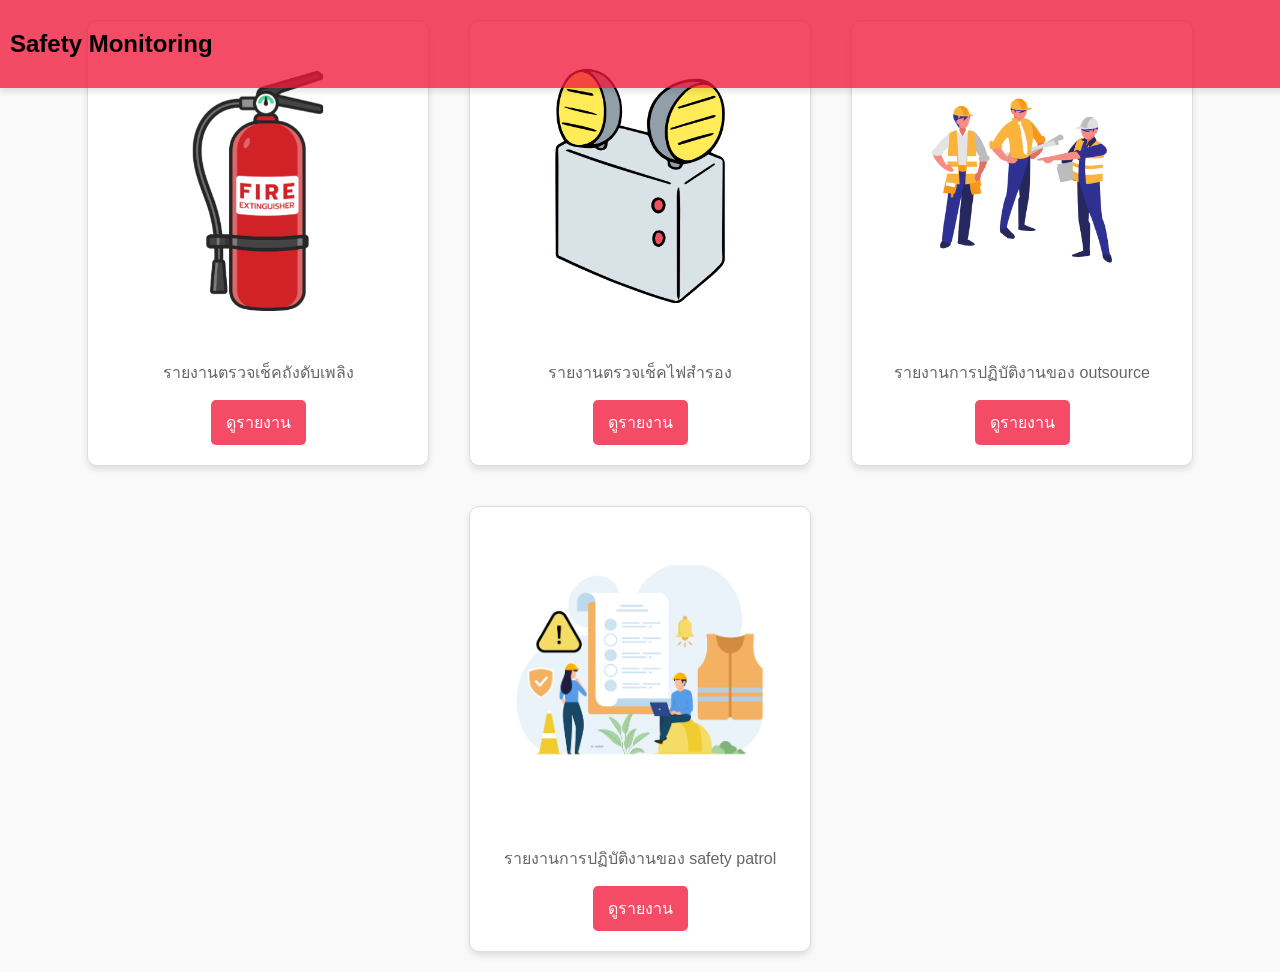
<file: index.html>
<!DOCTYPE html>
<html lang="th">
<head>
    <meta charset="UTF-8">
    <meta name="viewport" content="width=device-width, initial-scale=1.0">
    <title>5ส</title>
    <link rel="stylesheet" href="styles.css">
</head>

<body>
    <header>
        <nav class="dropdown-menu">
            <h1 class="center-title">Safety Monitoring</h1>
        </nav>
    </header>


    <div class="container">
        <div class="card">
            <img src=".\fire.png" alt="ถังดับเพลิง">
            <h3></h3>
            <p>รายงานตรวจเช็คถังดับเพลิง</span></p>
            <button onclick="window.location.href='https://www.appsheet.com/start/5b95bef7-574f-4dbe-bd06-797fa392e7a2'">ดูรายงาน</button>
        </div>
        
        <div class="card">
            <img src=".\emergency].png" alt="ไฟสำรอง">
            <h3></h3>
            <p>รายงานตรวจเช็คไฟสำรอง</span></p>
            <button onclick="window.location.href='https://www.appsheet.com/start/8b6aaa49-ff1b-43fa-860e-6789e87b11f5'">ดูรายงาน</button>
        </div>

        <div class="card">
            <img src="work.png" alt="รายงานการปฏิบัติงาน">
            <h3></h3>
            <p>รายงานการปฏิบัติงานของ outsource</span></p>
            <button onclick="window.location.href='https://www.appsheet.com/start/e85eb801-5a67-4bb2-b076-c2a94c1d9bc6'">ดูรายงาน</button>
        </div>

        <div class="card">
            <img src="patrol.png" alt="patrol">
            <h3></h3>
            <p>รายงานการปฏิบัติงานของ safety patrol</span></p>
            <button onclick="window.location.href='https://www.appsheet.com/start/d2751497-0815-48aa-8e15-4b2823bb74d0'">ดูรายงาน</button>
        </div>
        
        
    </div>

    
    <script src="JavaScript.js"></script>
    
</body>
</html>
</file>
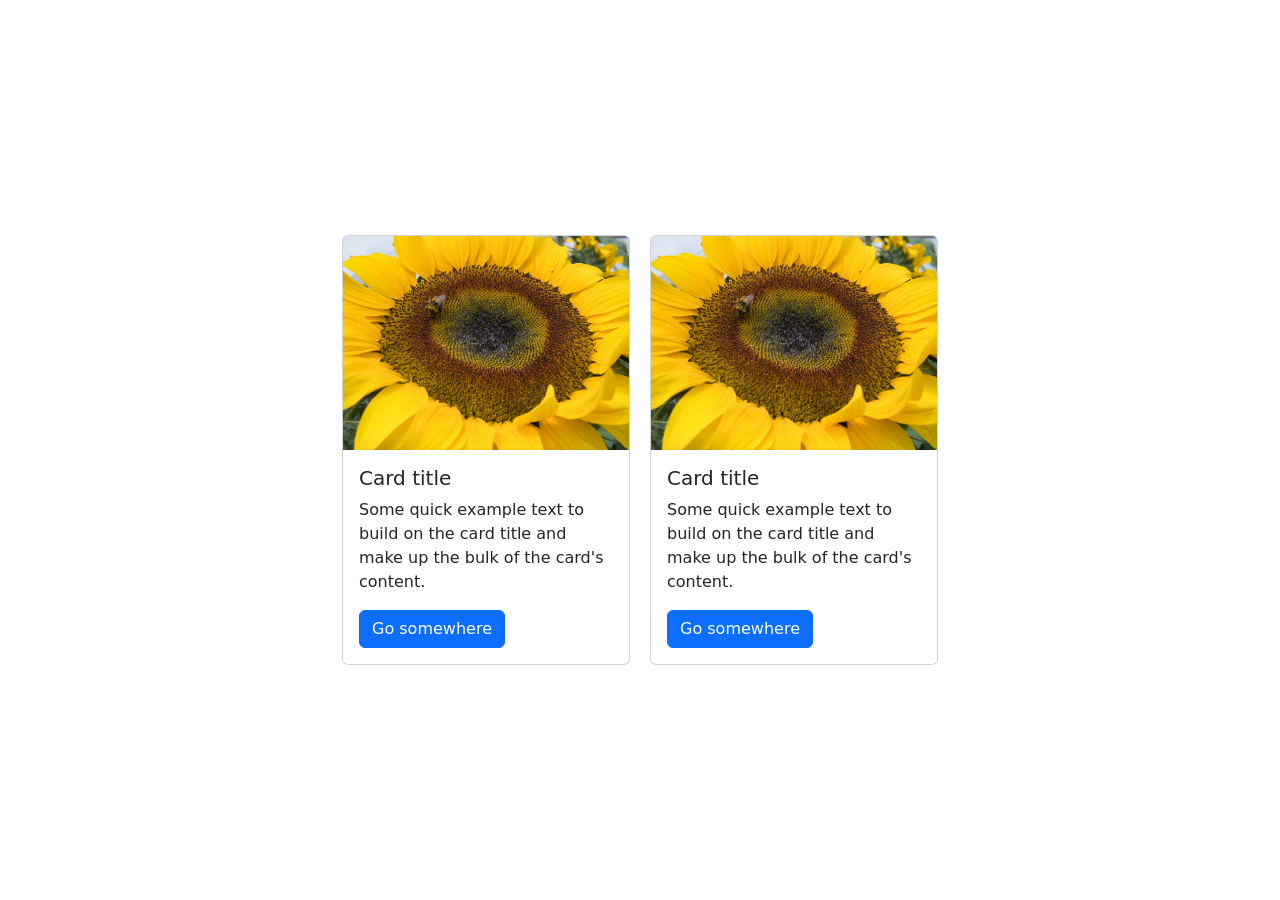
<file: solution.html>
<!doctype html>
<html lang="en">

<head>
  <meta charset="utf-8">
  <meta name="viewport" content="width=device-width, initial-scale=1">
  <title>Bootstrap demo</title>
  <link href="https://cdn.jsdelivr.net/npm/bootstrap@5.3.0-alpha2/dist/css/bootstrap.min.css" rel="stylesheet"
    integrity="sha384-aFq/bzH65dt+w6FI2ooMVUpc+21e0SRygnTpmBvdBgSdnuTN7QbdgL+OapgHtvPp" crossorigin="anonymous">
  <style>
    .flex-container {
      display: flex;
      height: 100vh;
      justify-content: center;
      align-items: center;
      gap: 20px;
    }
  </style>
</head>

<body>
  <div class="flex-container">
    <div class="card" style="width: 18rem;">
      <img src="./flower.jpg" class="card-img-top" alt="sunflower">
      <div class="card-body">
        <h5 class="card-title">Card title</h5>
        <p class="card-text">Some quick example text to build on the card title and make up the bulk of the card's
          content.
        </p>
        <a href="#" class="btn btn-primary">Go somewhere</a>
      </div>
    </div>

    <div class="card" style="width: 18rem;">
      <img src="./flower.jpg" class="card-img-top" alt="sunflower">
      <div class="card-body">
        <h5 class="card-title">Card title</h5>
        <p class="card-text">Some quick example text to build on the card title and make up the bulk of the card's
          content.
        </p>
        <a href="#" class="btn btn-primary">Go somewhere</a>
      </div>
    </div>
  </div>
  
</body>

</html>
</file>
<file: styles.css>
body {
    font-family: Arial, sans-serif;
    margin: 0;
    padding: 0;
    background-color: #f9f9f9;
    display: flex;
    justify-content: center;
    align-items: flex-start; /* เปลี่ยนจาก center เป็น flex-start */
    min-height: 100vh; /* แก้ไขให้ความสูงขั้นต่ำพอดีกับหน้าจอ */
    flex-direction: column; /* ปรับให้เป็นแนวตั้งในมือถือ */
}

.container {
    display: flex;
    gap: 20px;
    flex-wrap: wrap; /* ให้การ์ดสามารถย้ายไปบรรทัดถัดไปได้ */
    justify-content: center; /* จัดให้อยู่ตรงกลาง */
    padding: 10px; /* เพิ่ม padding เพื่อป้องกันขอบเนื้อหาชน */
    width: 100%; /* ให้ container ขยายเต็มความกว้าง */
    box-sizing: border-box; /* ป้องกัน overflow */
}

.card {
    background-color: #ffffff;
    border: 1px solid #ddd;
    border-radius: 10px;
    box-shadow: 0 4px 6px rgba(0, 0, 0, 0.1);
    padding: 20px;
    text-align: center;
    width: 300px;
    margin: 10px;
}

.card img {
    width: 100%;
    border-radius: 10px;
    object-fit: cover; /* ป้องกันการบีบอัดรูป */
}

.card h3 {
    font-size: 1.5em;
    margin: 15px 0;
    color: #333;
}

.card p {
    font-size: 1em;
    color: #666;
    margin: 15px 0;
}

.card button {
    background-color: #f1163bc5;
    color: white;
    border: none;
    padding: 10px 15px;
    border-radius: 5px;
    cursor: pointer;
    font-size: 1em;
}

.card button:hover {
    background-color: #0056b3;
}

/* ส่วนของเมนู */
header {
    position: fixed;
    top: 0;
    left: 0;
    width: 100%;
    background-color: #f1163bc5;
    padding: 10px;
    box-shadow: 0 4px 6px rgba(0, 0, 0, 0.1);
    z-index: 1000;
}

.dropdown-menu {
    position: relative;
    display: inline-block;
}

#menu-btn {
    background-color: white;
    color: #f1163b;
    border: none;
    padding: 10px 15px;
    font-size: 1.2em;
    cursor: pointer;
    border-radius: 5px;
}

#menu {
    position: absolute;
    top: 40px;
    left: 0;
    background-color: white;
    border: 1px solid #ddd;
    border-radius: 5px;
    list-style: none;
    margin: 0;
    padding: 10px;
    width: 150px;
    box-shadow: 0 4px 6px rgba(0, 0, 0, 0.1);
}

#menu.hidden {
    display: none;
}

#menu li {
    margin: 10px 0;
}

#menu li a {
    text-decoration: none;
    color: #333;
    font-size: 1em;
    display: block;
    padding: 5px 10px;
    border-radius: 3px;
}

#menu li a:hover {
    background-color: #f1163b;
    color: white;
}


/* Media query สำหรับอุปกรณ์ที่มีหน้าจอเล็ก เช่น มือถือ */
@media (max-width: 768px) {
    .container {
        flex-direction: column; /* จัดเรียงการ์ดในแนวตั้ง */
        gap: 15px;
    }

    .card {
        width: 90%; /* ปรับขนาดการ์ดให้พอดีกับหน้าจอ */
        margin: 0 auto;
    }

    .card h3 {
        font-size: 1.3em; /* ลดขนาดฟอนต์สำหรับมือถือ */
    }

    .card p {
        font-size: 0.9em; /* ลดขนาดฟอนต์สำหรับมือถือ */
    }

    .card button {
        font-size: 0.9em; /* ลดขนาดฟอนต์ปุ่ม */
    }
}

/* Media query สำหรับหน้าจอที่มีขนาดเล็กกว่ามือถือ */
@media (max-width: 480px) {
    .card h3 {
        font-size: 1.2em; /* ลดขนาดฟอนต์ของหัวข้อ */
    }

    .card p {
        font-size: 0.85em; /* ลดขนาดฟอนต์ของข้อความ */
    }

    .card button {
        font-size: 0.8em; /* ลดขนาดฟอนต์ของปุ่ม */
    }
}
</file>
